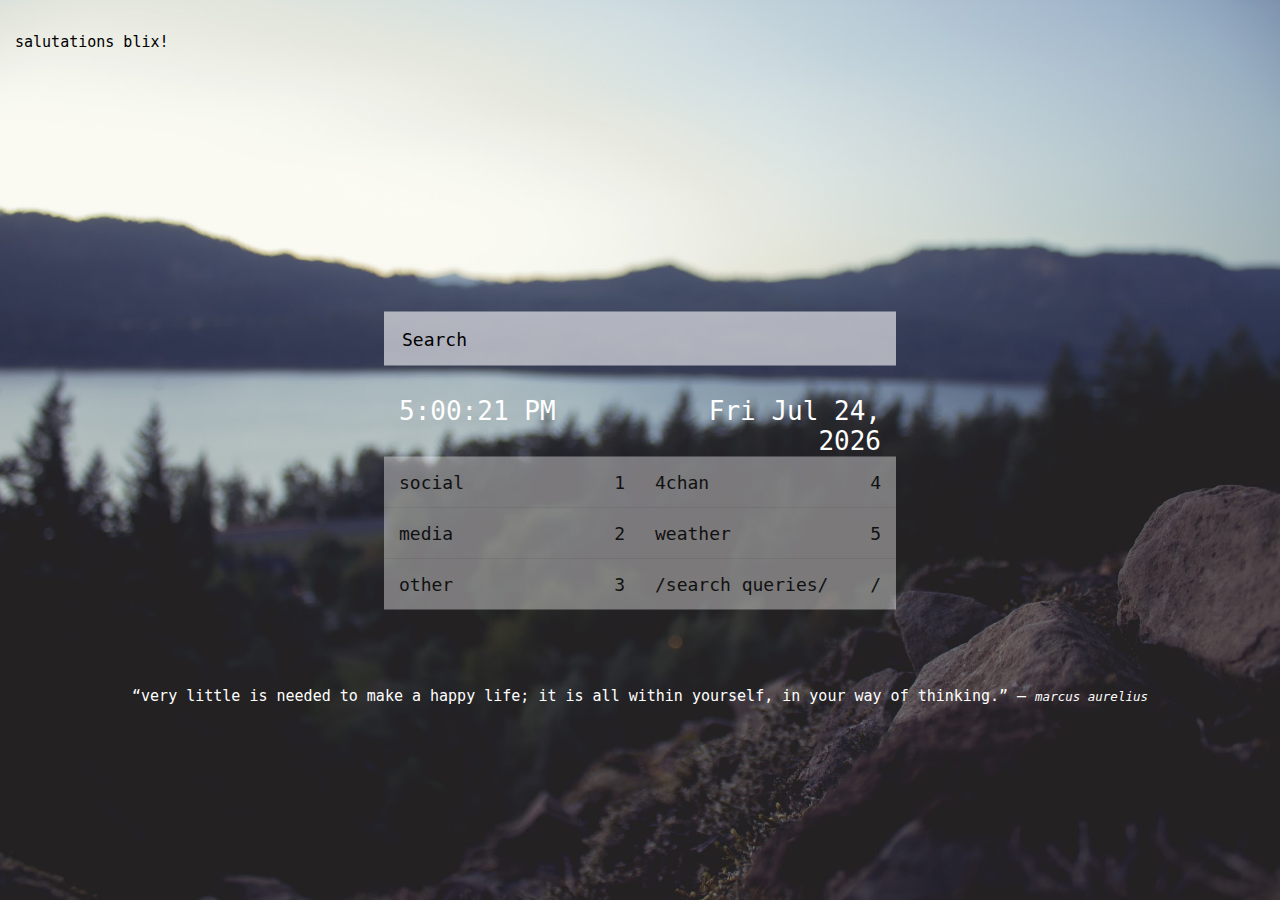
<file: index.html>
<!DOCTYPE HTML>
<html>
<head>
	<meta charset="utf-8">
	<title>New Tab</title>
	<link rel="stylesheet" href="style.css">
</head>
<body>
	<div id="background"></div>
	<p class="top fadeIn">
		<span class="greeting"></span>! 
		<span class="weather"></span>
		<!--<span class="weatherlink right"></span>-->
	</p>
	<div class="centerWrapper fadeIn">
		<br>
		<div id='searchbarcontainer'>
			<!--<img src='search.png' id='sicon' />-->
			<input type='text' size='20' value='' autocomplete='false' autofocus='yes' id='searchbox' placeholder='Search'/>
		</div>
		<br>
		<br>
		<br>
		<br>
		<div class="timeDate no-transform">
			<div id="time" class="left"></div>
			<div id="date" class="right text-right"></div>
		</div>
		<br>
		<ul class="box">
			<div class="left">
				<li><a id="parent1" class="parent" href="javascript:void(0)">Social<span class="right">1</span></a>
					<ul class="subMenu">
						<li><a class="tab tab1" href="https://messenger.com/">Messenger<span class="right">m</span></a></li>
						<li><a class="tab tab1" href="https://web.whatsapp.com/">WhatsApp<span class="right">w</span></a></li>
						<li><a class="tab tab1" href="https://twitter.com/">Twitter<span class="right">t</span></a></li>
						<li><a class="tab tab1" href="https://instagram.com/">Instagram<span class="right">i</span></a></li>
						<li><a class="tab tab1" href="https://inbox.google.com/u/0/">Gmail<span class="right">g</span></a></li>
						<li><a class="tab tab1" href="https://4chan.org/">4Chan<span class="right">c</span></a></li>
					</ul>
				</li>
				<li><a id="parent2" class="parent" href="javascript:void(0)">Media<span class="right">2</span></a>
					<ul class="subMenu">
						<li><a class="tab tab2" href="https://music.google.com/">Google Play Music<span class="right">p</span></a></li>
						<li><a class="tab tab2" href="https://netflix.com/">Netflix<span class="right">n</span></a></li>
						<li><a class="tab tab2" href="http://kissanime.to/">KissAnime<span class="right">k</span></a></li>
						<li><a class="tab tab2" href="https://youtube.com/">YouTube<span class="right">y</span></a></li>
						<li><a class="tab tab2" href="https://soundcloud.com/">SoundCloud<span class="right">s</span></a></li>
					</ul>
				</li>
				<li><a id="parent3" class="parent" href="javascript:void(0)">Other<span class="right">3</span></a>
					<ul class="subMenu">
						<li><a class="tab tab3" href="https://keep.google.com/">Google Keep<span class="right">k</span></a></li>
						<li><a class="tab tab3" href="https://drive.google.com/">Google Drive<span class="right">d</span></a></li>
						<li><a class="tab tab3" href="https://calendar.google.com/">Google Calendar<span class="right">c</span></a></li>
						<li><a class="tab tab3" href="https://contacts.google.com/">Google Contacts<span class="right">t</span></a></li>
					</ul>
				</li>
			</div>
			<div class="right">
				<li><a id="parent4" class="parent" href="javascript:void(0)">4Chan<span class="right">4</span></a>
					<ul class="subMenu">
						<li><a class="tab tab4" href="https://boards.4chan.org/b/catalog">/b/ - Random<span class="right">b</span></a></li>
						<li><a class="tab tab4" href="https://boards.4chan.org/g/catalog">/g/ - Technology<span class="right">g</span></a></li>
						<li><a class="tab tab4" href="https://boards.4chan.org/out/catalog">/out/ - Outdoors<span class="right">o</span></a></li>
						<li><a class="tab tab4" href="https://boards.4chan.org/wg/catalog">/wg/ - Wallpapers/General<span class="right">w</span></a></li>
						<li><a class="tab tab4" href="https://boards.4chan.org/tg/catalog">/tg/ - Traditional Games<span class="right">t</span></a></li>
					</ul>
				</li>
				<li><a id="parent5" class="parent" href="javascript:void(0)">Weather<span class="right">5</span></a>
					<ul class="subMenu">
						<li><a class="tab tab5" href=""><span class="weather1"></a></span></li>
						<li><a class="tab tab5" href=""><span class="weather2"></span></a></li>
						<li><a class="tab tab5" href=""><span class="weather3"></span></a></li>
						<li><a class="tab tab5" href=""><span class="weather4"></span></a></li>
					</ul>
				</li>
				<li><a id="parent6" class="parent" href="javascript:void(0)">/Search Queries/<span class="right">/</span></a>
					<ul class="subMenu">
						<li><a class="tab tab6" href="">Wikipedia<span class="right">-w</span></a></li>
						<li><a class="tab tab6" href="">Youtube<span class="right">-y</span></a></li>
						<li><a class="tab tab6" href="">4Chan<span class="right">-4</span></a></li>
						<li><a class="tab tab6" href="">The Pirate Bay<span class="right">-p</span></a></li>
						<li><a class="tab tab6" href="">Play Music<span class="right">-pm</span></a></li>
						<li><a class="tab tab6" href="">Kiss Anime<span class="right">-ka</span></a></li>
						<li><a class="tab tab6" href="">Twitter<span class="right">-t / -tl</span></a></li>
					</ul>
				</li>
			</div>
		</ul>	
		<div class="clear"></div>
	</div>
	<p class="bottom fadeIn2"><span class="quote"></span></p>
	<script src="jquery.min.js"></script>
	<script async src="mousetrap.min.js"></script>
	<script async src="jquery.simpleWeather.min.js"></script>
	<script async src="script.js"></script>
	<script async src="search.js"></script>
</body>
</html>
</file>
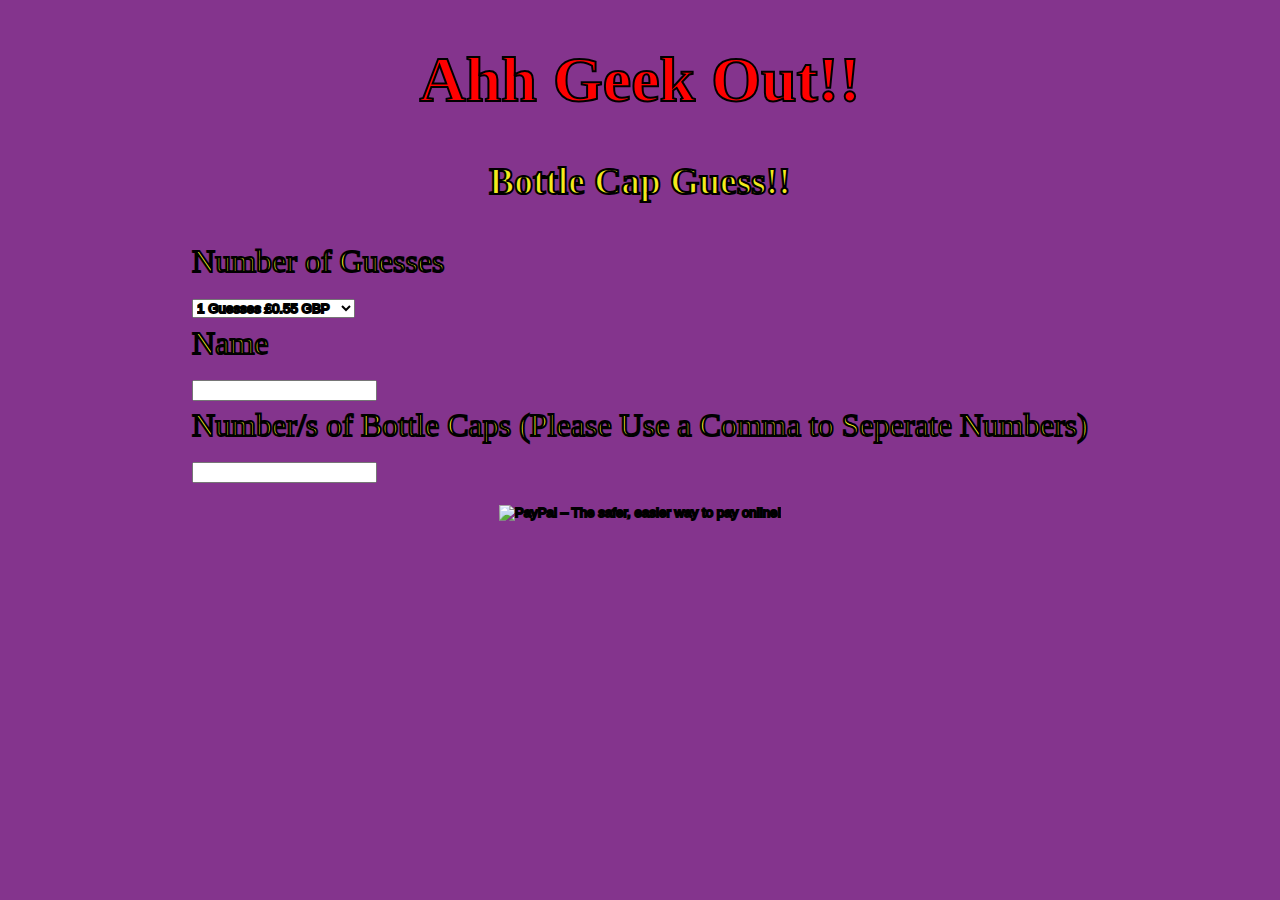
<file: ahhgeekoutbottlecap.html>
<!DOCTYPE html>
<html>
<head>
<style>
<link href="https://fonts.googleapis.com/css?family=Gochi+Hand" rel="stylesheet">
* {
	font-family: 'Gochi Hand', cursive;
}
body {
	background-color: #84348d;
	font-family: 'Gochi Hand', cursive;
 	-webkit-text-stroke: 2px black;
 	color: #f3eb1c;
 	font-size: 2em;
}
h1 {
  font-family: 'Gochi Hand', cursive;
 -webkit-text-stroke: 2px black;
 color: red;
 font-size: 2em;
}
</style>
	<title>Ahh Geek Out!!</title>
</head>
<body>

<center><h1>Ahh Geek Out!!</h1></center>
<center><h3>Bottle Cap Guess!!</h3></center>

<center>

<form action="https://www.paypal.com/cgi-bin/webscr" method="post" target="_top">
<input type="hidden" name="cmd" value="_xclick">
<input type="hidden" name="business" value="ahhgeekout@gmail.com">
<input type="hidden" name="lc" value="GB">
<input type="hidden" name="item_name" value="Bottle Caps">
<input type="hidden" name="item_number" value="BC0000">
<input type="hidden" name="button_subtype" value="services">
<input type="hidden" name="no_note" value="0">
<input type="hidden" name="bn" value="PP-BuyNowBF:btn_buynowCC_LG.gif:NonHostedGuest">
<table>
<tr><td><input type="hidden" name="on0" value="Number of Guesses">Number of Guesses</td></tr><tr><td><select name="os0">
	<option value="1 Guesses">1 Guesses £0.55 GBP</option>
	<option value="2 Guesses">2 Guesses £1.10 GBP</option>
	<option value="4 Guesses">4 Guesses £2.20 GBP</option>
	<option value="6 Guesses">6 Guesses £3.30 GBP</option>
	<option value="8 Guesses">8 Guesses £4.40 GBP</option>
	<option value="10 Guesses">10 Guesses £5.50 GBP</option>
</select> </td></tr>
<tr><td><input type="hidden" name="on1" value="Name">Name</td></tr><tr><td><input type="text" name="os1" maxlength="200"></td></tr
<tr><td><input type="hidden" name="on2" value="Number/s of Bottle Caps">Number/s of Bottle Caps (Please Use a Comma to Seperate Numbers)</td></tr><tr><td><input type="text" name="os2" maxlength="300"></td></tr>
</table>
<input type="hidden" name="currency_code" value="GBP">
<input type="hidden" name="option_select0" value="1 Guesses">
<input type="hidden" name="option_amount0" value="0.55">
<input type="hidden" name="option_select1" value="2 Guesses">
<input type="hidden" name="option_amount1" value="1.10">
<input type="hidden" name="option_select2" value="4 Guesses">
<input type="hidden" name="option_amount2" value="2.20">
<input type="hidden" name="option_select3" value="6 Guesses">
<input type="hidden" name="option_amount3" value="3.30">
<input type="hidden" name="option_select4" value="8 Guesses">
<input type="hidden" name="option_amount4" value="4.40">
<input type="hidden" name="option_select5" value="10 Guesses">
<input type="hidden" name="option_amount5" value="5.50">
<input type="hidden" name="option_index" value="0">
<input type="image" src="https://www.paypalobjects.com/en_GB/i/btn/btn_paynow_LG.gif" border="0" name="submit" alt="PayPal – The safer, easier way to pay online!">
</form>


</center>



</body>
</html>
</file>
<file: style.css>
@charset "utf-8";
html { box-sizing: border-box; }
*, *:before, *:after { box-sizing: inherit; }
body {
	background: url('1467180194836.jpg') no-repeat center center fixed;
	background-color: #36454F;
	background-size: cover;
	text-transform: lowercase;
	font-family: monospace;
	font-size: 18px;
	color: white;
    padding: 0;
    margin: 0;
}
div#background {
	position: absolute;
	height: 100%;
	width: 100%;
}
div.centerWrapper {
	transform: translateY(-50%);
	position: absolute;
	width: 40%;
	left: 30%;
	top: 50%;
}
div.timeDate {
	font-size: xx-large;
	padding: 0 15px 2.5rem;
}
ul {
	list-style: none;
	padding: 0;
	margin: 0;
}
ul.subMenu {
	display: none;
	width: 100%;
}
a {
	transition: all 0.15s;
	text-decoration: none;
	display: block;
	outline: none;
	padding: 15px;
	color: #111;
}
a:after {
	transition: all .15s;
	content: "→";
	opacity: 0;
}
a:hover:after, a.active:after {
	padding-left: 6px;
	opacity: 1;
}
a.parent:after        { content: "↓"; }
a.parent.active:after { content: "↑"; }
p {
	padding: 15px;
	margin: 0;
}
p.top, p.bottom {
	position: absolute;
	font-size: smaller;
	width: 100%;
}
p.top    { 
	top: 2%;
	color: black;
}
p.bottom { 
	bottom: 20%;
	text-align: center;
}
p a {
	display: inline-block;
	color: inherit;
	padding: 0;
}
p a:after { display: none; }
p a:hover { text-decoration: underline; }
.clear { clear: both; }
.left  { float: left; }
.right { float: right; }
.text-right { text-align: right; }
div.right, div.left { width: 50%; }
.no-transform { text-transform: none; }
ul.box li a { background-color: rgba(255, 255, 255, 0.4); }
ul li a:hover, ul li a.active, ul li a.active + ul.subMenu li a { background-color: rgba(255, 255, 255, 0.6); }
.fadeIn { animation: fadeIn 0.75s 0.75s both ease-in; }
@keyframes fadeIn {
	from { opacity: 0; }
	to   { opacity: 1; }
}
.fadeIn2 { animation: fadeIn 1.5s 1.5s both ease-in; }
@keyframes fadeIn2 {
	from { opacity: 0; }
	to   { opacity: 1; }
}

#searchbarcontainer {
	width: 100%;
	height: 75;
	position: absolute;
	margin: auto;
	background: none;
	top: 210;
	border: 0px solid #000;
	border-radius: 2px;
	transition: 0.2s ease;
	padding: 1.5em;
}
#searchbox {
	background: rgba(255, 255, 255, 0.4);
	font-family: monospace;
	font-size: 18px;
	width: 100%;
	height: 40;
	border: 0px;
	margin: auto;
	position: absolute;
	top: 0; left: 0;
	bottom: 0; right: 0;
	padding-left: 1em;
}
#searchbox:focus {
	background: rgba(255, 255, 255, 0.6);
	border: 0px;
	outline: 0px;
}
::-webkit-input-placeholder {
   color: black;
}
#sicon {
	width: 20px;
	height: 20px;
	margin: auto;
	position: absolute;
	bottom: 10px; left: 10px;
	z-index: 1;
}
</file>
